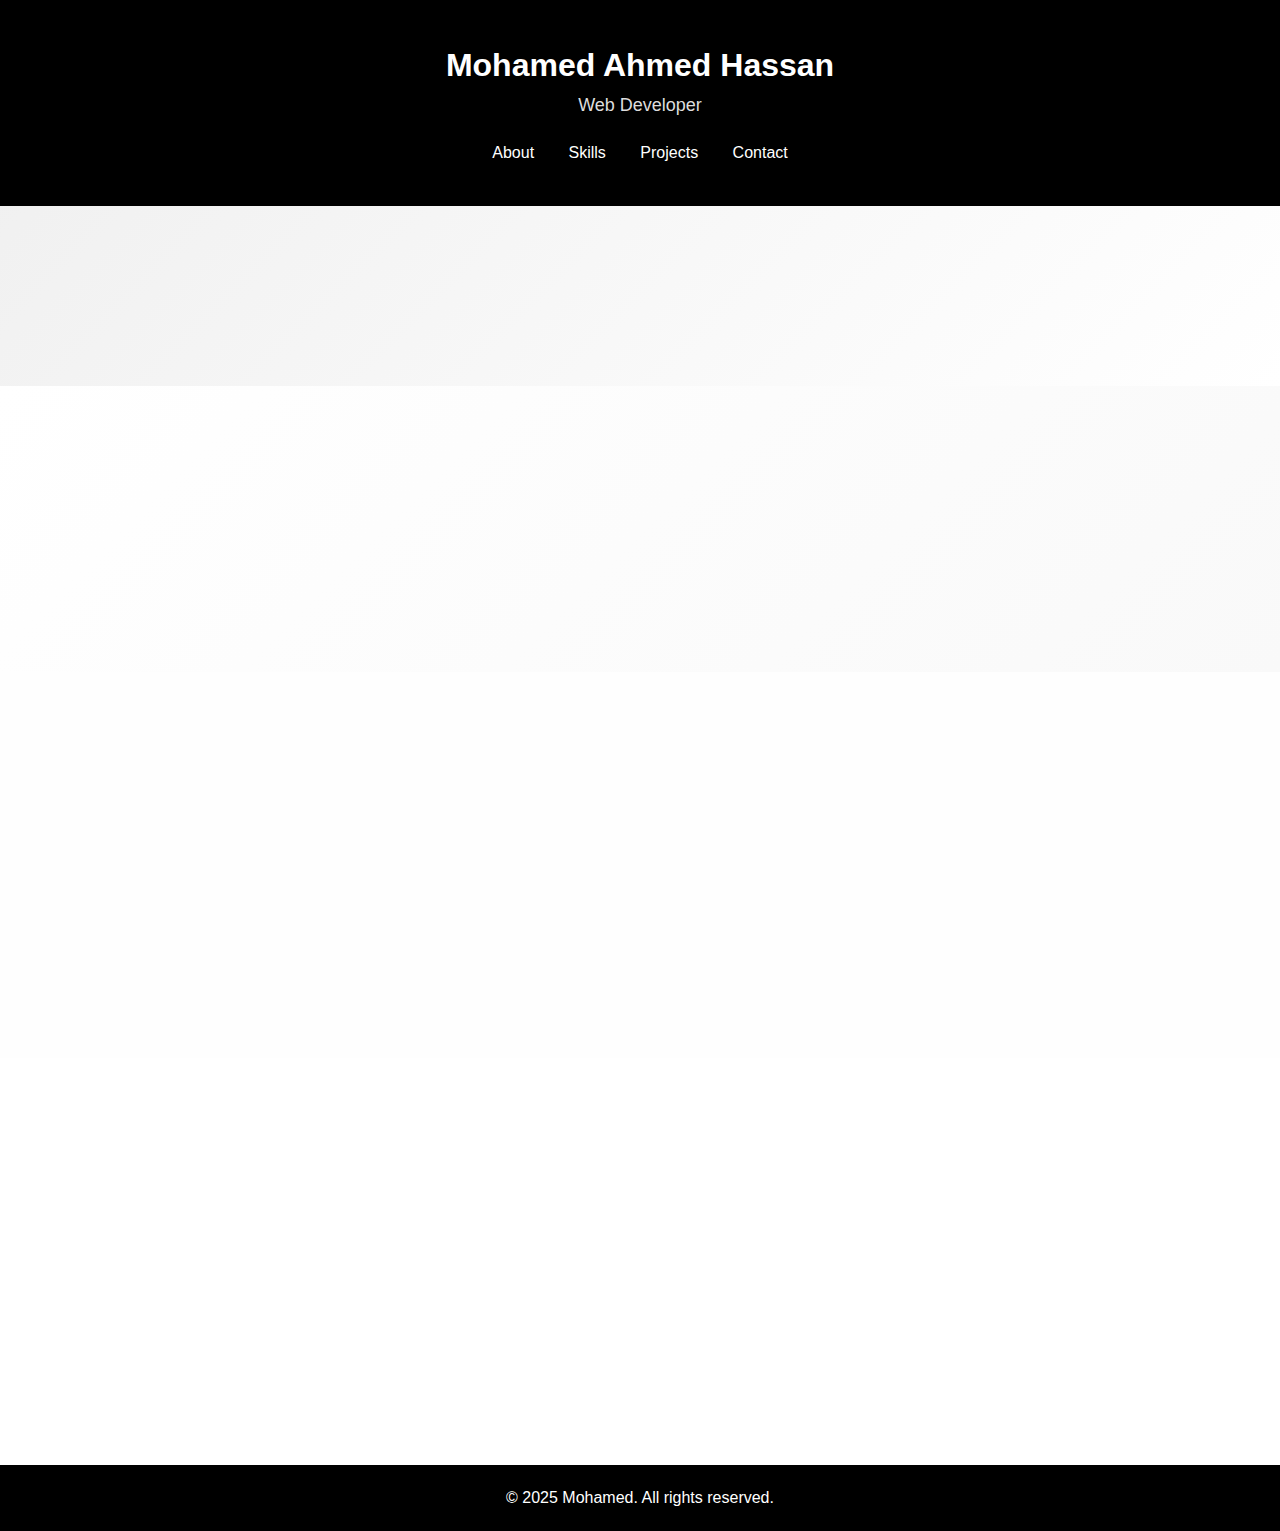
<file: 1/index.html>
<!DOCTYPE html>
<html lang="en" class="scroll-smooth">

<head>
    <meta charset="UTF-8">
    <meta name="viewport" content="width=device-width, initial-scale=1.0">
    <title>Portfolio</title>
    <link rel="stylesheet" href="style.css">
</head>

<body>
    <header>
        <div class="logo">
            <h1>Mohamed Ahmed Hassan</h1>
            <p>Web Developer</p>
        </div>
        <nav>
            <a href="#about">About</a>
            <a href="#skills">Skills</a>
            <a href="#projects">Projects</a>
            <a href="#contact">Contact</a>
        </nav>
    </header>

    <section id="about">
        <div class="container">
            <h2 class="fade-up">About Me</h2>
            <p class="fade-up">Hello! I'm Mohamed Ahmed</p>
        </div>
    </section>

    <section id="skills">
        <div class="container">
            <h2 class="fade-up">Skills</h2>
            <div class="skills">
                <div class="skill-item fade-up">HTML</div>
                <div class="skill-item fade-up">CSS</div>
                <div class="skill-item fade-up">JavaScript</div>
                <div class="skill-item fade-up">TypeScript</div>
                <div class="skill-item fade-up">Node.js</div>
            </div>
        </div>
    </section>

    <section id="projects">
        <div class="container">
            <h2 class="fade-up">Projects</h2>
            <div class="projects">
                <article class="project-card fade-up">
                    <h3>Portfolio Website</h3>
                    <p>A personal portfolio to showcase my skills and projects.</p>
                    <a href="#">View Project</a>
                </article>
                <article class="project-card fade-up">
                    <h3>E-commerce Website</h3>
                    <p>An online store with a modern design and seamless user experience.</p>
                    <a href="#">View Project</a>
                </article>
            </div>
        </div>
    </section>

    <section id="contact" class="fade-up">
        <div class="container">
            <h2>Contact Me</h2>
            <p class="intro-text">Feel free to reach out for collaborations or just a friendly chat.</p>
            <div class="contact-details">
                <p><strong>Email:</strong> mohamed.ahmed141@gmail.com</p>
                <p><strong>Phone:</strong> +123 456 7890</p>
                <ul class="socials">
                    <li><a href="https://www.linkedin.com/in/m-ahmed22/">Linkedin</a></li>
                    <li class="separator">|</li>
                    <li><a href="https://github.com/m-devo">GitHub</a></li>
                    <li class="separator">|</li>
                    <li><a href="#">Twitter</a></li>
                </ul>
            </div>
        </div>
    </section>

    <footer>
        <p>&copy; 2025 Mohamed. All rights reserved.</p>
    </footer>

</html>
</file>
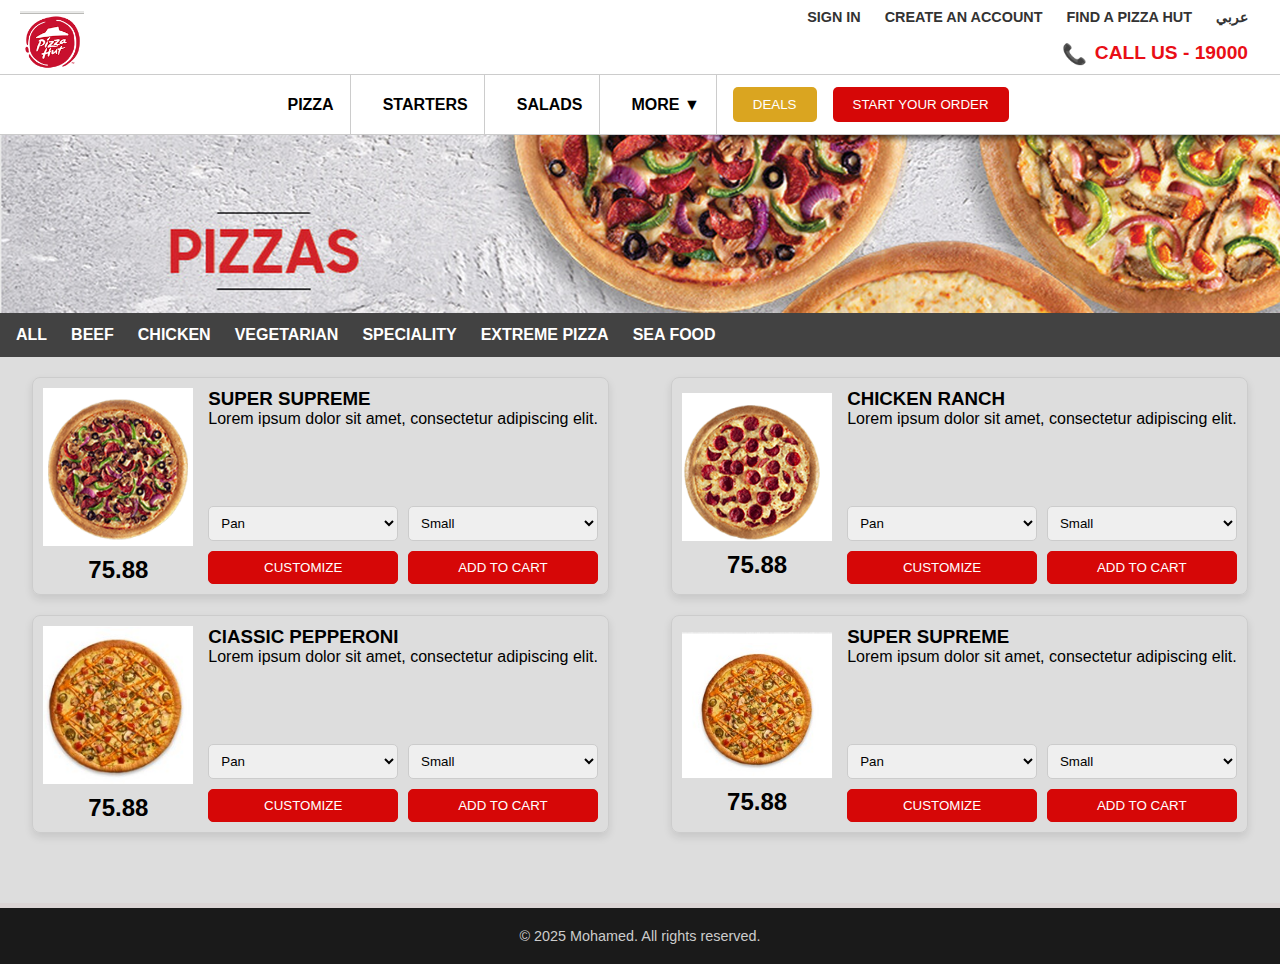
<file: 2/index.html>
<html lang="en">

<head>
    <meta charset="UTF-8" />
    <meta name="viewport" content="width=device-width, initial-scale=1.0" />
    <title>Pizza Hub</title>
    <link rel="shortcut icon" href="./Lab/favicon.ico" type="image/x-icon" />
    <link rel="stylesheet" href="style.css" />
</head>

<body>
    <header class="main-header">
        <a href="#" class="logo">
            <img src="./Lab/2.png" alt="Pizza Hut Logo" />
        </a>

        <div class="top-bar">
            <ul>
                <li><a href="#signin">SIGN IN</a></li>
                <li><a href="#createanaccount">CREATE AN ACCOUNT</a></li>
                <li><a href="#findapizzahut">FIND A PIZZA HUT</a></li>
                <li class="language"><a href="#language">عربي</a></li>
            </ul>
        </div>

        <div class="call-bar">
            <span class="phone-icon">📞</span>
            <span><a href="#callus">CALL US - 19000</a></span>
        </div>
    </header>

    <main class="main-bar">
        <div class="start-bar">
            <button type="button" class="border-left">PIZZA</button>
            <button type="button" class="border-left">STARTERS</button>
            <button type="button" class="border-left">SALADS</button>

            <div class="dropdown">
                <button type="button" class="more-btn">MORE ▼</button>
                <ul class="dropdown-list">
                    <li><a href="#">Water</a></li>
                    <li><a href="#">V-Seven</a></li>
                </ul>
            </div>

            <button type="button" class="deals">DEALS</button>
            <button type="button" class="start-your-order">START YOUR ORDER</button>
        </div>

        <div class="main-img">
            <img src="./Lab/pizzas_4k_aspect.png" alt="Pizza varieties">
        </div>

        <div class="category">
            <nav class="category-bar">
                <ul>
                    <li><a href="#">ALL</a></li>
                    <li><a href="#">BEEF</a></li>
                    <li><a href="#">CHICKEN</a></li>
                    <li><a href="#">VEGETARIAN</a></li>
                    <li><a href="#">SPECIALITY</a></li>
                    <li><a href="#">EXTREME PIZZA</a></li>
                    <li><a href="#">SEA FOOD</a></li>
                </ul>
            </nav>
        </div>
    </main>

    <div class="pizzas-container">

        <div class="pizza-card">

            <div class="left-col">
                <div class="pizza-img">
                    <img src="./Lab/4.png" alt="" />
                </div>
                <div><strong>75.88</strong></div>
            </div>

            <div class="card-content">
                <div class="title-content">
                    <h3>SUPER SUPREME</h3>
                    <p>Lorem ipsum dolor sit amet, consectetur adipiscing elit.</p>
                </div>
                <div class="sizes-types">
                    <div class="select-row">
                        <select name="sheet-types" id="pizza-pan-sheet">
                            <option value="pan">Pan</option>
                            <option value="perforated">Perforated</option>
                        </select>
                        <select name="pizza-sizes" id="pizza-size">
                            <option value="small">Small</option>
                            <option value="medium">Medium</option>
                            <option value="large">Large</option>
                        </select>
                    </div>
                    <div class="buttons-row">
                        <button class="customize-btn">CUSTOMIZE</button>
                        <button class="add-to-cart-btn">ADD TO CART</button>
                    </div>
                </div>
            </div>
        </div>

        <div class="pizza-card">

            <div class="left-col">
                <div class="pizza-img">
                    <img src="./Lab/5.png" alt="" />
                </div>
                <div><strong>75.88</strong></div>
            </div>

            <div class="card-content">
                <div class="title-content">
                    <h3>CHICKEN RANCH</h3>
                    <p>Lorem ipsum dolor sit amet, consectetur adipiscing elit.</p>
                </div>
                <div class="sizes-types">
                    <div class="select-row">
                        <select name="sheet-types" id="pizza-pan-sheet">
                            <option value="pan">Pan</option>
                            <option value="perforated">Perforated</option>
                        </select>
                        <select name="pizza-sizes" id="pizza-size">
                            <option value="small">Small</option>
                            <option value="medium">Medium</option>
                            <option value="large">Large</option>
                        </select>
                    </div>
                    <div class="buttons-row">
                        <button class="customize-btn">CUSTOMIZE</button>
                        <button class="add-to-cart-btn">ADD TO CART</button>
                    </div>
                </div>
            </div>
        </div>

        <div class="pizza-card">

            <div class="left-col">
                <div class="pizza-img">
                    <img src="./Lab/6.png" alt="" />
                </div>
                <div><strong>75.88</strong></div>
            </div>

            <div class="card-content">
                <div class="title-content">
                    <h3>ClASSIC PEPPERONI</h3>
                    <p>Lorem ipsum dolor sit amet, consectetur adipiscing elit.</p>
                </div>
                <div class="sizes-types">
                    <div class="select-row">
                        <select name="sheet-types" id="pizza-pan-sheet">
                            <option value="pan">Pan</option>
                            <option value="perforated">Perforated</option>
                        </select>
                        <select name="pizza-sizes" id="pizza-size">
                            <option value="small">Small</option>
                            <option value="medium">Medium</option>
                            <option value="large">Large</option>
                        </select>
                    </div>
                    <div class="buttons-row">
                        <button class="customize-btn">CUSTOMIZE</button>
                        <button class="add-to-cart-btn">ADD TO CART</button>
                    </div>
                </div>
            </div>
        </div>

        <div class="pizza-card">

            <div class="left-col">
                <div class="pizza-img">
                    <img src="./Lab/7.png" alt="" />
                </div>
                <div><strong>75.88</strong></div>
            </div>

            <div class="card-content">
                <div class="title-content">
                    <h3>SUPER SUPREME</h3>
                    <p>Lorem ipsum dolor sit amet, consectetur adipiscing elit.</p>
                </div>
                <div class="sizes-types">
                    <div class="select-row">
                        <select name="sheet-types" id="pizza-pan-sheet">
                            <option value="pan">Pan</option>
                            <option value="perforated">Perforated</option>
                        </select>
                        <select name="pizza-sizes" id="pizza-size">
                            <option value="small">Small</option>
                            <option value="medium">Medium</option>
                            <option value="large">Large</option>
                        </select>
                    </div>
                    <div class="buttons-row">
                        <button class="customize-btn">CUSTOMIZE</button>
                        <button class="add-to-cart-btn">ADD TO CART</button>
                    </div>
                </div>
            </div>
        </div>

    </div>
    <footer>
        <p>&copy; 2025 Mohamed. All rights reserved.</p>
    </footer>
</body>

</html>
</file>
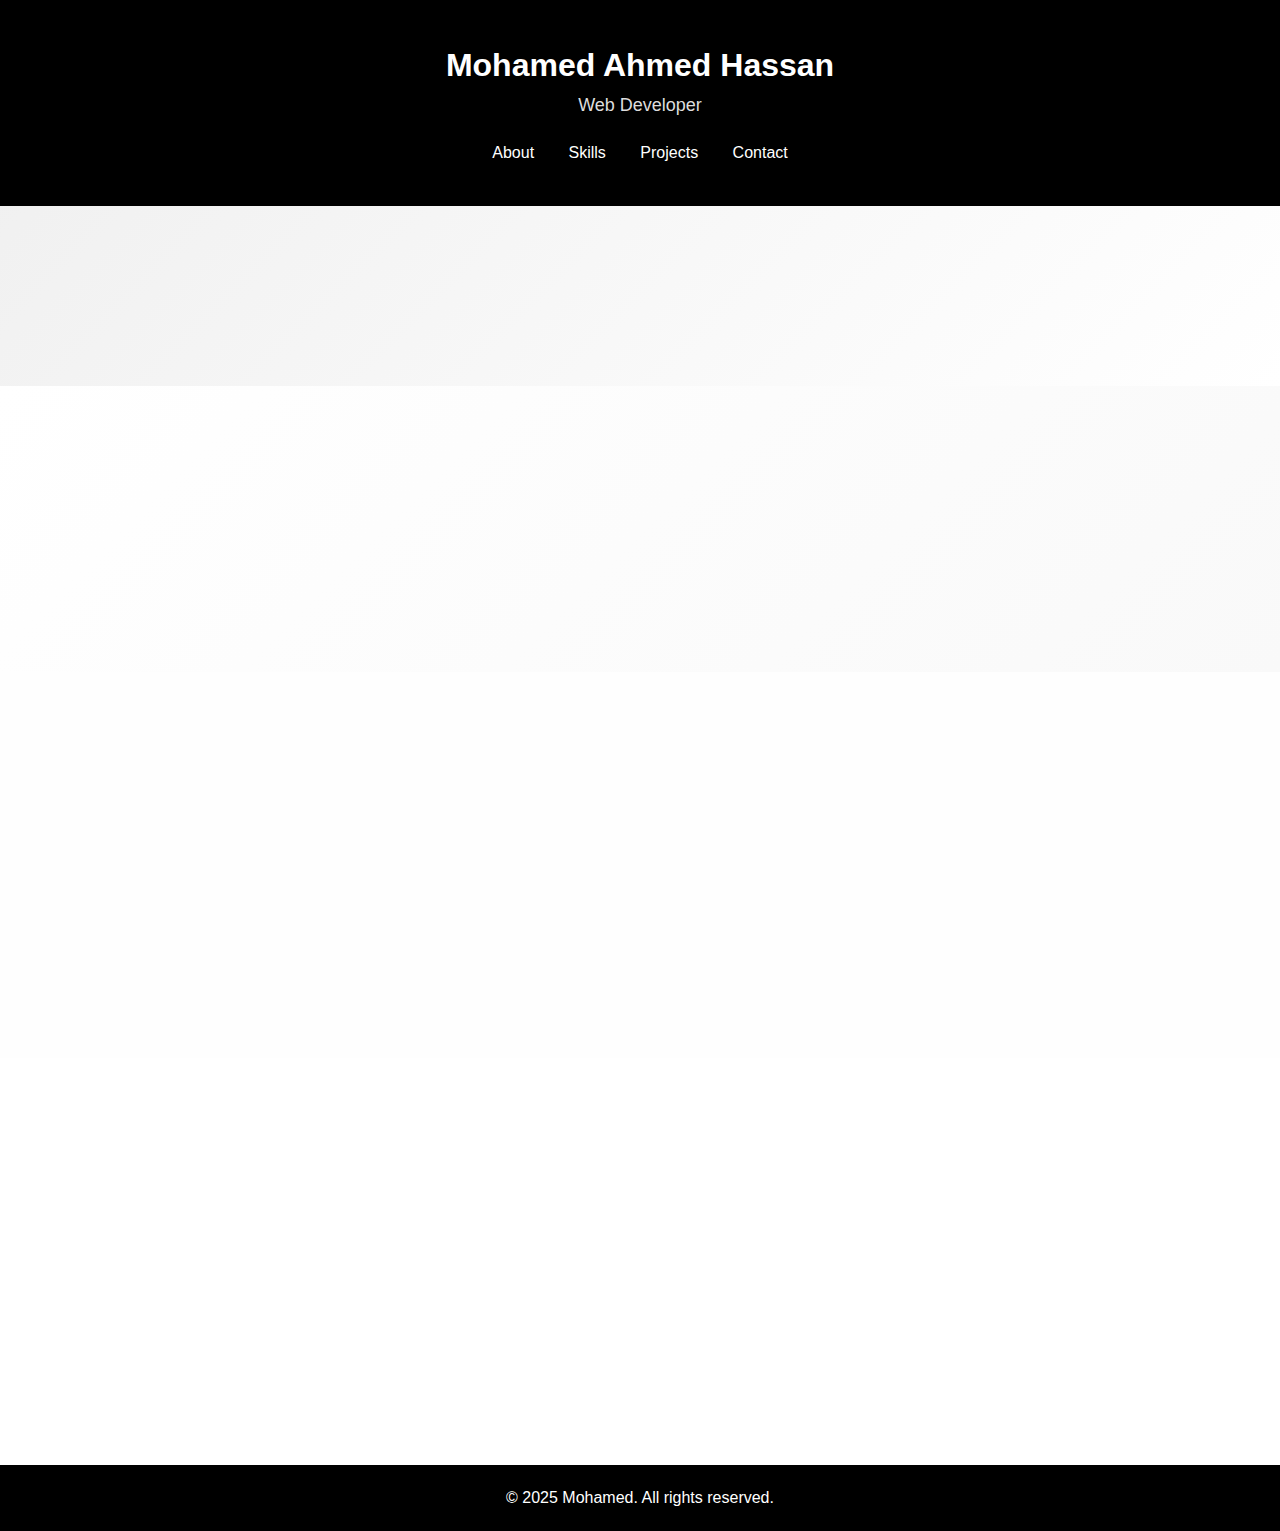
<file: D1/index.html>
<!DOCTYPE html>
<html lang="en" class="scroll-smooth">

<head>
    <meta charset="UTF-8">
    <meta name="viewport" content="width=device-width, initial-scale=1.0">
    <title>Portfolio</title>
    <link rel="stylesheet" href="style.css">
</head>

<body>
    <header>
        <div class="logo">
            <h1>Mohamed Ahmed Hassan</h1>
            <p>Web Developer</p>
        </div>
        <nav>
            <a href="#about">About</a>
            <a href="#skills">Skills</a>
            <a href="#projects">Projects</a>
            <a href="#contact">Contact</a>
        </nav>
    </header>

    <section id="about">
        <div class="container">
            <h2 class="fade-up">About Me</h2>
            <p class="fade-up">Hello! I'm Mohamed Ahmed</p>
        </div>
    </section>

    <section id="skills">
        <div class="container">
            <h2 class="fade-up">Skills</h2>
            <div class="skills">
                <div class="skill-item fade-up">HTML</div>
                <div class="skill-item fade-up">CSS</div>
                <div class="skill-item fade-up">JavaScript</div>
                <div class="skill-item fade-up">TypeScript</div>
                <div class="skill-item fade-up">Node.js</div>
            </div>
        </div>
    </section>

    <section id="projects">
        <div class="container">
            <h2 class="fade-up">Projects</h2>
            <div class="projects">
                <article class="project-card fade-up">
                    <h3>Portfolio Website</h3>
                    <p>A personal portfolio to showcase my skills and projects.</p>
                    <a href="#">View Project</a>
                </article>
                <article class="project-card fade-up">
                    <h3>E-commerce Website</h3>
                    <p>An online store with a modern design and seamless user experience.</p>
                    <a href="#">View Project</a>
                </article>
            </div>
        </div>
    </section>

    <section id="contact" class="fade-up">
        <div class="container">
            <h2>Contact Me</h2>
            <p class="intro-text">Feel free to reach out for collaborations or just a friendly chat.</p>
            <div class="contact-details">
                <p><strong>Email:</strong> mohamed@gmail.com</p>
                <p><strong>Phone:</strong> +123 456 7890</p>
                <ul class="socials">
                    <li><a href="https://www.linkedin.com/in/m-ahmed22/">Linkedin</a></li>
                    <li class="separator">|</li>
                    <li><a href="https://github.com/m-devo">GitHub</a></li>
                    <li class="separator">|</li>
                    <li><a href="#">Twitter</a></li>
                </ul>
            </div>
        </div>
    </section>

    <footer>
        <p>&copy; 2025 Mohamed. All rights reserved.</p>
    </footer>

</html>
</file>
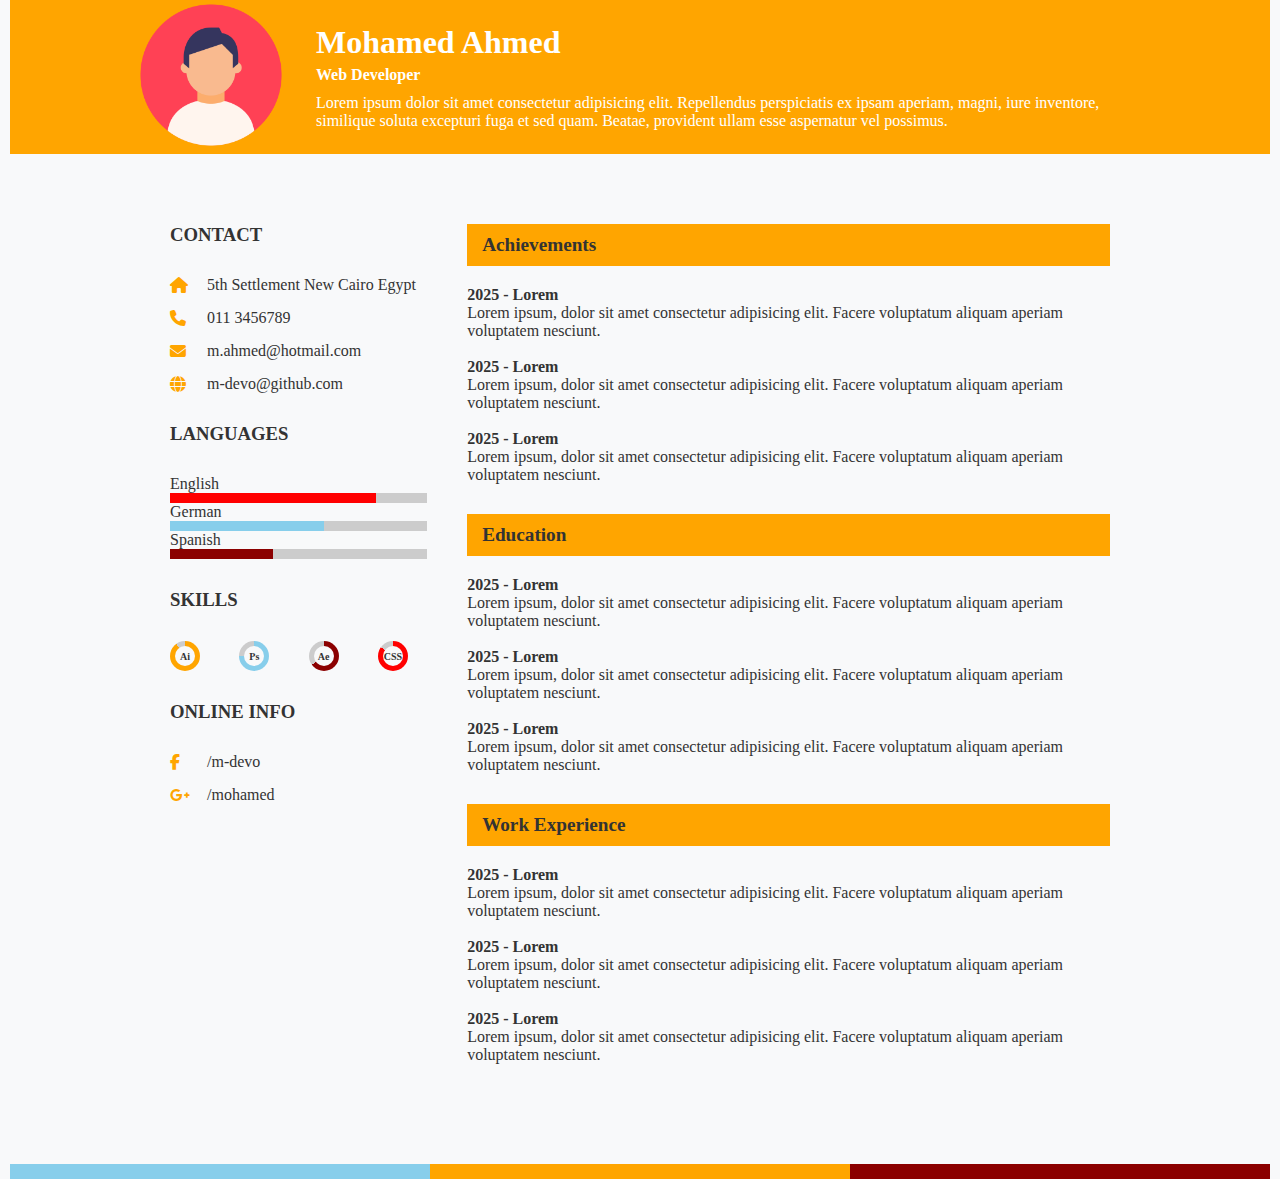
<file: D3/index.html>
<!DOCTYPE html>
<html lang="en">

<head>
    <meta charset="UTF-8">
    <meta name="viewport" content="width=device-width, initial-scale=1.0">
    <title>Task 1- Portolio</title>
    <link rel="stylesheet" href="./style.css">
    <link rel="stylesheet" href="https://cdnjs.cloudflare.com/ajax/libs/font-awesome/6.5.2/css/all.min.css">
</head>

<body>
    <header class="header">
        <section class="header-section">
            <div class="logo">
                <img src="./assets/Profile-Icon-SVG-09856789.png" alt="Person">
            </div>
            <div class="info">
                <h1>Mohamed Ahmed</h1>
                <p>Web Developer</p>
                <div>
                    Lorem ipsum dolor sit amet consectetur
                    adipisicing elit. Repellendus perspiciatis ex ipsam aperiam, magni, iure inventore, similique soluta
                    excepturi fuga et sed quam. Beatae, provident ullam esse aspernatur vel possimus.
                </div>
            </div>
        </section>
    </header>
    <main class="main-grid">
        <aside class="left-column">
            <section class="contact">
                <h3>Contact</h3>
                <ul>
                    <li><i class="fas fa-home"></i> 5th Settlement New Cairo Egypt</li>
                    <li><i class="fas fa-phone"></i> 011 3456789</li>
                    <li><i class="fas fa-envelope"></i> m.ahmed@hotmail.com</li>
                    <li><i class="fas fa-globe"></i> m-devo@github.com</li>
                </ul>
            </section>
            <section class="languages">
                <h3>Languages</h3>
                <div class="language-item">
                    <p>English</p>
                    <div class="progress-bar">
                        <div class="progress first"></div>
                    </div>
                </div>
                <div class="language-item">
                    <p>German</p>
                    <div class="progress-bar">
                        <div class="progress second"></div>
                    </div>
                </div>
                <div class="language-item">
                    <p>Spanish</p>
                    <div class="progress-bar">
                        <div class="progress third"></div>
                    </div>
                </div>
            </section>
            <section class="skills">
                <h3>Skills</h3>
                <div class="skills-container">
                    <div class="skill-circle"><span>Ai</span></div>
                    <div class="skill-circle"><span>Ps</span></div>
                    <div class="skill-circle"><span>Ae</span></div>
                    <div class="skill-circle"><span>CSS</span></div>
                </div>
            </section>
            <section class="online-info">
                <h3>Online Info</h3>
                <ul>
                    <li><i class="fab fa-facebook-f"></i> /m-devo</li>
                    <li><i class="fab fa-google-plus-g"></i> /mohamed</li>
                </ul>
            </section>
        </aside>

        <div class="right-column">
            <section class="achievements">
                <h2>Achievements</h2>
                <div class="main-info">
                    <h4>2025 - Lorem</h4>
                    <p>Lorem ipsum, dolor sit amet consectetur
                        adipisicing elit. Facere voluptatum aliquam
                        aperiam voluptatem nesciunt.</p>
                    <br>
                    <h4>2025 - Lorem</h4>
                    <p>Lorem ipsum, dolor sit amet consectetur
                        adipisicing elit. Facere voluptatum aliquam
                        aperiam voluptatem nesciunt.</p>
                    <br>
                    <h4>2025 - Lorem</h4>
                    <p>Lorem ipsum, dolor sit amet consectetur
                        adipisicing elit. Facere voluptatum aliquam
                        aperiam voluptatem nesciunt.</p>
                </div>
            </section>
            <section class="education">
                <h2>Education</h2>
                <div class="main-info">
                    <h4>2025 - Lorem</h4>
                    <p>Lorem ipsum, dolor sit amet consectetur
                        adipisicing elit. Facere voluptatum aliquam
                        aperiam voluptatem nesciunt.</p>
                    <br>
                    <h4>2025 - Lorem</h4>
                    <p>Lorem ipsum, dolor sit amet consectetur
                        adipisicing elit. Facere voluptatum aliquam
                        aperiam voluptatem nesciunt.</p>
                    <br>
                    <h4>2025 - Lorem</h4>

                    <p>Lorem ipsum, dolor sit amet consectetur
                        adipisicing elit. Facere voluptatum aliquam
                        aperiam voluptatem nesciunt.</p>
                </div>
            </section>
            <section class="work-experience">
                <h2>Work Experience</h2>
                <div class="main-info">
                    <h4>2025 - Lorem</h4>
                    <p>Lorem ipsum, dolor sit amet consectetur
                        adipisicing elit. Facere voluptatum aliquam
                        aperiam voluptatem nesciunt.</p>
                    <br>
                    <h4>2025 - Lorem</h4>
                    <p>Lorem ipsum, dolor sit amet consectetur
                        adipisicing elit. Facere voluptatum aliquam
                        aperiam voluptatem nesciunt.</p>
                    <br>
                    <h4>2025 - Lorem</h4>

                    <p>Lorem ipsum, dolor sit amet consectetur
                        adipisicing elit. Facere voluptatum aliquam
                        aperiam voluptatem nesciunt.</p>
                </div>
            </section>
        </div>
    </main>

    <footer class="footer-bar">
        <div class="footer-color-1"></div>
        <div class="footer-color-2"></div>
        <div class="footer-color-3"></div>
    </footer>
</body>

</html>
</file>
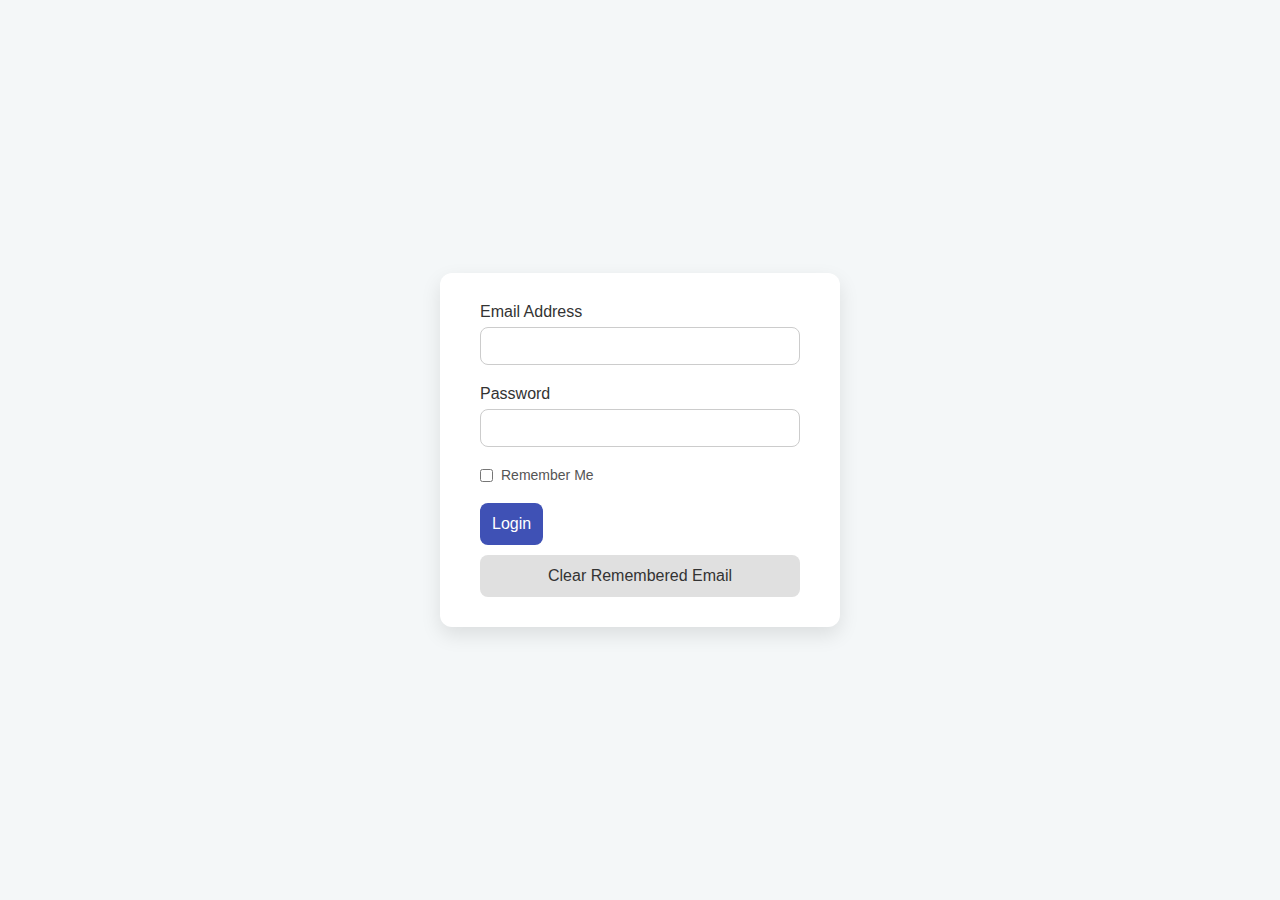
<file: D3/Task2/index.html>
<!DOCTYPE html>
<html lang="en">
<head>
    <meta charset="UTF-8">
    <meta name="viewport" content="width=device-width, initial-scale=1.0">
    <title>Login with Remember Me</title>
    <link rel="stylesheet" href="style.css">
    </style>
</head>
<body>

    <div class="container">
        <p id="welcomeMessage" class="hidden"></p>

        <form id="loginForm" novalidate>
            <div class="form-group">
                <label for="email">Email Address</label>
                <input type="email" id="email" name="email" required>
            </div>

            <div class="form-group">
                <label for="password">Password</label>
                <input type="password" id="password" name="password" required>
            </div>

            <div class="remember-me-group">
                <input type="checkbox" id="rememberMe" name="rememberMe">
                <label for="rememberMe">Remember Me</label>
            </div>

            <button type="submit" id="loginButton">Login</button>
        </form>

        <button id="clearButton">Clear Remembered Email</button>
    </div>
<script src="script.js"></script>
</body>
</html>
</file>
<file: 1/style.css>
* {
    margin: 0;
    padding: 0;
    box-sizing: border-box;
}

body {
    font-family: Helvetica, sans-serif;
    background: #fff;
    color: #333;
    line-height: 1.6;
    scroll-behavior: smooth;
    padding-top: 140px;
}

header {
    width: 100%;
    padding: 40px 0;
    text-align: center;
    background-color: #000;
    color: #fff;
    position: fixed;
    top: 0;
    left: 0;
    z-index: 10;
}

header .logo h1 {
    font-size: 32px;
    font-weight: 700;
    color: #fff;
}

header .logo p {
    font-size: 18px;
    color: #ddd;
    margin-bottom: 20px;
}

header nav a {
    color: #fff;
    text-decoration: none;
    margin: 0 15px;
    font-weight: 500;
    font-size: 16px;
    position: relative;
    transition: all 0.3s ease;
}

header nav a:hover {
    color: #00bfff;
}

header nav a::after {
    content: "";
    width: 0;
    height: 2px;
    background: #00bfff;
    position: absolute;
    bottom: -5px;
    left: 0;
    transition: width 0.3s;
}

header nav a:hover::after {
    width: 100%;
}

.container {
    max-width: 900px;
    margin: 0 auto;
    padding: 0 20px;
}

section {
    width: 100%;
    padding: 60px 0;
}

h2 {
    font-size: 36px;
    font-weight: 700;
    text-align: center;
    margin-bottom: 40px;
}

#about {
    background: linear-gradient(135deg, #f0f0f0, #fff);
}

#about p {
    text-align: center;
    max-width: 700px;
    margin: 0 auto;
    font-size: 18px;
    color: #555;
}

#skills {
    background: linear-gradient(135deg, #fff, #f9f9f9);
}

.skills {
    display: flex;
    flex-wrap: wrap;
    justify-content: center;
    gap: 20px;
    text-align: center;
}

.skill-item {
    flex-basis: 120px;
    flex-grow: 1;
    background: #f8f9fa;
    padding: 20px;
    border-radius: 8px;
    border: 1px solid #eee;
    font-weight: 600;
    box-shadow: 0 8px 20px rgba(0, 0, 0, 0.1);
    transition: transform 0.3s, box-shadow 0.3s;
}

.skill-item:hover {
    transform: translateY(-5px);
    box-shadow: 0 12px 25px rgba(0, 0, 0, 0.15);
}

#projects {
    background: #fefefe;
}

.projects {
    display: flex;
    flex-direction: column;
    gap: 30px;
}
@media (min-width: 768px) {
    .projects {
        flex-direction: row;
    }
    .project-card {
        flex: 1;
    }
}

.project-card {
    border: 1px solid #eee;
    border-radius: 8px;
    padding: 30px;
    box-shadow: 0 8px 20px rgba(0, 0, 0, 0.1);
    transition: transform 0.3s, box-shadow 0.3s;
}

.project-card:hover {
    transform: translateY(-5px);
    box-shadow: 0 12px 25px rgba(0, 0, 0, 0.15);
}

#contact {
    text-align: center;
}

#contact .intro-text {
    color: #555;
    margin-bottom: 20px;
}

.socials {
    list-style: none;
    display: flex;
    justify-content: center;
    gap: 5px;
    padding: 0;
    margin: 0;
}

.socials a {
    display: inline-block;
    padding: 10px 20px;
    border-radius: 30px;
    font-size: 16px;
    color: #333;
    text-decoration: none;
    background: linear-gradient(135deg, #f0f0f0, #fafafa);
    box-shadow: 0 4px 10px rgba(0, 0, 0, 0.1);
    transition: all 0.4s ease;
    position: relative;
    overflow: hidden;
}

.socials a:hover {
    transform: translateY(-5px) scale(1.05);
    color: #fff;
    background: linear-gradient(135deg, #00bfff, #1e90ff);
    box-shadow: 0 8px 20px rgba(6, 36, 206, 0.4);
}

.fade-up {
    opacity: 0;
    transform: translateY(20px);
    animation: fadeUp 0.6s forwards;
}

@keyframes fadeUp {
    0% {
        opacity: 0;
        transform: translateY(20px);
    }

    100% {
        opacity: 1;
        transform: translateY(0);
    }
}

#about h2 {
    animation-delay: 0.1s;
}

#about p {
    animation-delay: 0.3s;
}

.skill-item:nth-child(1) {
    animation-delay: 0.1s;
}

.skill-item:nth-child(2) {
    animation-delay: 0.2s;
}

.skill-item:nth-child(3) {
    animation-delay: 0.3s;
}

.skill-item:nth-child(4) {
    animation-delay: 0.4s;
}

.skill-item:nth-child(5) {
    animation-delay: 0.5s;
}


.project-card:nth-child(1) {
    animation-delay: 0.2s;
}

.project-card:nth-child(2) {
    animation-delay: 0.4s;
}

#contact.fade-up {
    animation-delay: 0.2s;
}

footer {
    text-align: center;
    padding: 20px 0;
    margin-top: 40px;
    background: #000;
    color: #fff;
}
</file>
<file: 2/style.css>
* {
    margin: 0;
    padding: 0;
    box-sizing: border-box;
}

body {
    font-family: "Cairo", sans-serif;
    background-color: #ddd;
}

html {
    font-size: 16px;
}

.main-header {
    background-color: white;
    border-bottom: 1px solid #ccc;
}

.top-bar {
    display: flex;
    justify-content: flex-end;
    padding: 0.5rem 2rem;
}

.top-bar ul {
    list-style-type: none;
    display: flex;
    gap: 1.5rem;
}

.top-bar a {
    text-decoration: none;
    color: #333;
    font-weight: 600;
    font-size: 0.9rem;
}

.top-bar a:hover {
    color: #e90e16;
}

.call-bar {
    display: flex;
    justify-content: flex-end;
    padding: 0.5rem 2rem;
    font-weight: 700;
    font-size: 1.2rem;
}

.call-bar .phone-icon {
    margin-right: 0.5rem;
    font-size: 1.25rem;
}

.call-bar a {
    text-decoration: none;
    color: #e90e16;
}

.call-bar a:hover {
    color: #333;
}

.logo {
    position: absolute;
    top: 0.7rem;
    left: 1.25rem;
}

.logo img {
    height: 3.75rem;
}


.main-bar {
    position: relative;
}

.start-bar {
    display: flex;
    justify-content: center;
    align-items: center;
    background: #fff;
    gap: 1rem;
    padding: 0 1.5rem;
    border-bottom: 1px solid #ccc;
    height:3.75rem;
}

.start-bar .border-left, .start-bar .more-btn {
    background: none;
    border: none;
    font-weight: 600;
    font-size: 1rem;
    cursor: pointer;
    padding: 1.25rem 1rem;
    height:100%
}

.start-bar .border-left, .dropdown .more-btn {
    border-right: 1px solid #ccc;
}

.start-bar .border-left:hover, .start-bar .more-btn:hover {
    color: #e90e16;
}


.dropdown {
    position: relative;
}

.dropdown-list {
    display: none;
    position: absolute;
    background-color: #f9f9f9;
    width:6.25rem;
    box-shadow: 0px 8px 16px 0px rgba(0,0,0,0.2);
    z-index: 1;
    list-style: none;
    padding: 0;
}

.dropdown-list li a {
    color: black;
    padding: 0.75rem  1rem;
    text-decoration: none;
    display: block;
    text-align: left;
}

.dropdown-list li a:hover {
    background-color: #f1f1f1;
}

.dropdown:hover .dropdown-list {
    display: block;
}

.deals {
    background-color: goldenrod;
    width:auto;
    color: white;
    padding: 0.625rem 1.25rem;
    border: none;
    border-radius: 5px;
    cursor: pointer;
    transition: all 0.5s ease-in-out;
}

.start-your-order {
    background-color: #d60707;
    color: white;
    padding: 10px 20px;
    border: none;
    border-radius: 5px;
    cursor: pointer;
    transition: all 0.5s ease-in-out;
}

.deals:hover,
.start-your-order:hover {
    transform: scale(1.5);
    box-shadow: 0px -8px 16px 0px rgba(0, 0, 0, 0.6);
}

.main-img img {
    width: 100%;
    height: auto;
    display: block;
}

.category-bar {
    background: rgba(0, 0, 0, 0.7);
    text-align: center;
}

.category-bar ul {
    list-style: none;
    display: flex;
    justify-content: start;
    gap: 1.5rem;
    padding: 0.8rem 1rem;
}

.category-bar a {
    text-decoration: none;
    color: white;
    font-weight: 600;
    font-size: 1rem;
    position: relative;
}

.category-bar a:hover {
    color: #e90e16;
} 

.category-bar a::after {
    content: "";
    width: 0;
    height: 2px;
    background: #ac0c57;
    position: absolute;
    bottom: -5px;
    left: 0;
    transition: width 0.3s;
}

.category-bar ul a:hover::after {
    width:100%
}

.pizzas-container {
    display: flex;
    flex-wrap: wrap;
    gap: 20px 50px;
    justify-content: space-evenly;
    align-items: stretch;
    padding: 20px;
}

.pizza-card {
    display: flex;
    flex-direction: row;
    border: 1px solid #ccc;
    border-radius: 8px;
    padding: 10px;
    box-shadow: 0 4px 8px rgba(0, 0, 0, 0.1);
}

.left-col {
    display: flex;
    flex-direction: column;
    align-items: center;
    justify-content: center;
    padding-right: 15px;
}

.pizza-img {
    margin-bottom: 10px;
}

.pizza-img img {
    display: block;
    max-width: 150px;
    height: auto;
}

.left-col strong {
    color: #000000;
    font-size: 1.5rem;
    margin-top: 5px;
}

.pizza-card .card-content {
    display: flex;
    flex-direction: column;
    flex-grow: 1;
    width: 100%;
    padding: 0;
}

.pizza-card .title-content {
    display: flex;
    flex-direction: column;
    text-align: left;
    margin-bottom: 15px;
}

.pizza-card .sizes-types {
    display: flex;
    flex-direction: column;
    gap: 10px;
    margin-top: auto;
}

.sizes-types .select-row {
    display: flex;
    gap: 10px;
    flex-wrap: wrap;
    justify-content: center;
}

.sizes-types .buttons-row {
    display: flex;
    gap: 10px;
    flex-wrap: wrap;
    justify-content: center;
}

.sizes-types select,
.sizes-types button {
    flex-grow: 1;
    flex-basis: 0;
    padding: 8px;
    border-radius: 5px;
    border: 1px solid #ccc;
    cursor: pointer;
}

.sizes-types button {
    background-color: #d60707;
    color: white;
    border-color: #d60707;
}

.customize-btn:hover, .add-to-cart-btn:hover{
    transform: scale(1.1);     
    box-shadow: 0px -8px 16px 0px rgba(0, 0, 0, 0.6);
    transition: all 0.3s ease-in-out;
}

footer {
    text-align: center;
    padding: 20px 0;
    margin-top: 50px;
    background: #1a1a1a; 
    color: #fff;
    font-size: 0.9rem; 
    border-top: 5px solid #dbd5d5; 
    transition: background 0.4s ease; 
}

footer p {
    margin: 0;
    color: #ccc;
    font-weight: 300;
}

footer:hover {
    background: #000;
}

/* For Small Screens*/
@media (max-width: 768px) {
    .main-header {
        flex-direction: column;
        align-items: center;
    }

    .logo {
        justify-content: center;
    }

    .top-bar {
        justify-content: center;
    }

    .top-bar ul {
        flex-direction: column;
        align-items: center;
        gap: 0.5rem;
    }

    .call-bar {
        justify-content: center;
        font-size: 1rem;
    }

    .start-bar {
        flex-direction: column;
        height: auto;
    }

    .start-bar .border-left, .start-bar .more-btn { 
    border:none;
    }

    .category-bar ul {
        flex-direction: column;
        gap: 0.5rem;
    }

    .start-bar button, .dropdown {
        justify-content: center;
    }

}
</file>
<file: D1/style.css>
* {
    margin: 0;
    padding: 0;
    box-sizing: border-box;
}

body {
    font-family: Helvetica, sans-serif;
    background: #fff;
    color: #333;
    line-height: 1.6;
    scroll-behavior: smooth;
    padding-top: 140px;
}

header {
    width: 100%;
    padding: 40px 0;
    text-align: center;
    background-color: #000;
    color: #fff;
    position: fixed;
    top: 0;
    left: 0;
    z-index: 10;
}

header .logo h1 {
    font-size: 32px;
    font-weight: 700;
    color: #fff;
}

header .logo p {
    font-size: 18px;
    color: #ddd;
    margin-bottom: 20px;
}

header nav a {
    color: #fff;
    text-decoration: none;
    margin: 0 15px;
    font-weight: 500;
    font-size: 16px;
    position: relative;
    transition: all 0.3s ease;
}

header nav a:hover {
    color: #00bfff;
}

header nav a::after {
    content: "";
    width: 0;
    height: 2px;
    background: #00bfff;
    position: absolute;
    bottom: -5px;
    left: 0;
    transition: width 0.3s;
}

header nav a:hover::after {
    width: 100%;
}

.container {
    max-width: 900px;
    margin: 0 auto;
    padding: 0 20px;
}

section {
    width: 100%;
    padding: 60px 0;
}

h2 {
    font-size: 36px;
    font-weight: 700;
    text-align: center;
    margin-bottom: 40px;
}

#about {
    background: linear-gradient(135deg, #f0f0f0, #fff);
}

#about p {
    text-align: center;
    max-width: 700px;
    margin: 0 auto;
    font-size: 18px;
    color: #555;
}

#skills {
    background: linear-gradient(135deg, #fff, #f9f9f9);
}

.skills {
    display: flex;
    flex-wrap: wrap;
    justify-content: center;
    gap: 20px;
    text-align: center;
}

.skill-item {
    flex-basis: 120px;
    flex-grow: 1;
    background: #f8f9fa;
    padding: 20px;
    border-radius: 8px;
    border: 1px solid #eee;
    font-weight: 600;
    box-shadow: 0 8px 20px rgba(0, 0, 0, 0.1);
    transition: transform 0.3s, box-shadow 0.3s;
}

.skill-item:hover {
    transform: translateY(-5px);
    box-shadow: 0 12px 25px rgba(0, 0, 0, 0.15);
}

#projects {
    background: #fefefe;
}

.projects {
    display: flex;
    flex-direction: column;
    gap: 30px;
}
@media (min-width: 768px) {
    .projects {
        flex-direction: row;
    }
    .project-card {
        flex: 1;
    }
}

.project-card {
    border: 1px solid #eee;
    border-radius: 8px;
    padding: 30px;
    box-shadow: 0 8px 20px rgba(0, 0, 0, 0.1);
    transition: transform 0.3s, box-shadow 0.3s;
}

.project-card:hover {
    transform: translateY(-5px);
    box-shadow: 0 12px 25px rgba(0, 0, 0, 0.15);
}

#contact {
    text-align: center;
}

#contact .intro-text {
    color: #555;
    margin-bottom: 20px;
}

.socials {
    list-style: none;
    display: flex;
    justify-content: center;
    gap: 5px;
    padding: 0;
    margin: 0;
}

.socials a {
    display: inline-block;
    padding: 10px 20px;
    border-radius: 30px;
    font-size: 16px;
    color: #333;
    text-decoration: none;
    background: linear-gradient(135deg, #f0f0f0, #fafafa);
    box-shadow: 0 4px 10px rgba(0, 0, 0, 0.1);
    transition: all 0.4s ease;
    position: relative;
    overflow: hidden;
}

.socials a:hover {
    transform: translateY(-5px) scale(1.05);
    color: #fff;
    background: linear-gradient(135deg, #00bfff, #1e90ff);
    box-shadow: 0 8px 20px rgba(6, 36, 206, 0.4);
}

.fade-up {
    opacity: 0;
    transform: translateY(20px);
    animation: fadeUp 0.6s forwards;
}

@keyframes fadeUp {
    0% {
        opacity: 0;
        transform: translateY(20px);
    }

    100% {
        opacity: 1;
        transform: translateY(0);
    }
}

#about h2 {
    animation-delay: 0.1s;
}

#about p {
    animation-delay: 0.3s;
}

.skill-item:nth-child(1) {
    animation-delay: 0.1s;
}

.skill-item:nth-child(2) {
    animation-delay: 0.2s;
}

.skill-item:nth-child(3) {
    animation-delay: 0.3s;
}

.skill-item:nth-child(4) {
    animation-delay: 0.4s;
}

.skill-item:nth-child(5) {
    animation-delay: 0.5s;
}


.project-card:nth-child(1) {
    animation-delay: 0.2s;
}

.project-card:nth-child(2) {
    animation-delay: 0.4s;
}

#contact.fade-up {
    animation-delay: 0.2s;
}

footer {
    text-align: center;
    padding: 20px 0;
    margin-top: 40px;
    background: #000;
    color: #fff;
}
</file>
<file: D3/style.css>
/* -------- Universal -------- */
* {
    margin: 0;
    padding: 0;
    box-sizing: border-box;
}

:root {
    --primary-color: #ffa500;
    --secondary-color: #87ceeb;
    --red-color: #ff0000;
    --tertiary-color: #8b0000;
    --text-color-light: #333;
    --background-color-light: #f8f9fa;
    --text-color-dark: #fff;
    --background-color-dark: #2c3e50;
    --border-color: #ccc;

    --main-font: "Amiri", serif;
}

body {
    font-family: var(--main-font);
    color: var(--text-color-light);
    background-color: var(--background-color-light);
}


/* -------- Header -------- */
.header {
    margin: 0 10px 0 10px;
    background-color: var(--primary-color);
    color: var(--text-color-light);
}

.header-section {
    display: grid;
    grid-template-columns: auto 1fr;
    gap: 20px;
    align-items: center;
    text-size-adjust: 10px;

    width: 80%;
    max-width: 1200px;
    margin: 0 auto;
}


.logo img {
    max-width: 150px;
    height: auto;
    border-radius: 50%;
}

.info {
    margin: 20px 10px;
    color: var(--text-color-dark);
}

.info h1 {
    margin-bottom: 5px;

}

.info p {
    margin-bottom: 10px;
    font-weight: 700;
}

/* --- Main --- */
.main-grid {
    display: grid;
    grid-template-columns: 1fr 2.5fr;
    gap: 40px;
    width: 80%;
    max-width: 1000px;
    margin: 40px auto;
    background-color: var(--background-color-light);
    padding: 30px;
}

.left-column h3 {
    padding-bottom: 10px;
    margin-bottom: 20px;
    text-transform: uppercase;
}

.right-column h2 {
    background-color: var(--primary-color);
    color: var(--text-color-light);
    padding: 10px 15px;
    margin-bottom: 20px;
    font-size: 1.2rem;
}

.left-column section {
    margin-bottom: 30px;
}

.achievements,
.education,
.work-experience {
    margin-bottom: 30px;
}

.contact ul,
.online-info ul {
    list-style: none;
}

.contact li,
.online-info li {
    display: grid;
    grid-template-columns: 0.5fr 5fr;
    align-items: center;
    gap: 15px;
    margin-bottom: 15px;
}

.contact i,
.online-info i {
    color: var(--primary-color);
    width: 20px;
}

.progress-bar {
    background-color: var(--border-color);
    height: 10px;
}

.progress {
    height: 100%;
}

.progress.first {
    width: 80%;
    background-color: var(--red-color);
}

.progress.second {
    width: 60%;
    background-color: var(--secondary-color);
}

.progress.third {
    width: 40%;
    background-color: var(--tertiary-color);
}

.progress.first {
    width: 80%;
}

.progress.second {
    width: 60%;
}

.progress.third {
    width: 40%;
}

.progress.first {
    background-color: var(--red-color);
}

.progress.second {
    background-color: var(--secondary-color);
}

.progress.third {
    background-color: var(--tertiary-color);

}

.skills-container {
    display: grid;
    grid-template-columns: 1fr 1fr 1fr 1fr;
    gap: 20px;
    flex-wrap: wrap;
    justify-content: center;
}

.skill-circle {
    width: 30px;
    height: 30px;
    border-radius: 50%;
    display: grid;
    place-items: center;
    position: relative;
    font-weight: bold;
    font-size: 10px;
    color: var(--text-color-light);
}

.skill-circle::before {
    content: '';
    position: absolute;
    width: 20px;
    height: 20px;
    background: var(--background-color-light);
    border-radius: 50%;
    z-index: 1;
}

.skill-circle span {
    position: relative;
    z-index: 2;
}

.skill-circle:nth-child(1) {
    background: conic-gradient(var(--primary-color) 90%, var(--border-color) 0);
}

.skill-circle:nth-child(2) {
    background: conic-gradient(var(--secondary-color) 75%, var(--border-color) 0);
}

.skill-circle:nth-child(3) {
    background: conic-gradient(var(--tertiary-color) 65%, var(--border-color) 0);
}

.skill-circle:nth-child(4) {
    background: conic-gradient(var(--red-color) 85%, var(--border-color) 0);
}

/* -------- Footer -------- */

.footer-bar {
    display: grid;
    grid-template-columns: 1fr 1fr 1fr;
    height: 15px;
    margin: 0 10px 0 10px;
}

.footer-color-1 {
    background-color: var(--secondary-color);
}

.footer-color-2 {
    background-color: var(--primary-color);
}

.footer-color-3 {
    background-color: var(--tertiary-color);
}

/* -------- Responsive -------- */

@media (max-width: 800px) {

    .header-section {
        grid-template-columns: 1fr;
        justify-items: center;
        text-align: center;
        gap: 20px;
    }

    .main-grid {
        grid-template-columns: 1fr;
        width: 95%;
        padding: 20px;
    }

    .info h1 {
        font-size: 1.8rem;
    }
}
</file>
<file: D3/Task2/style.css>
/* Reset some defaults */
* {
    margin: 0;
    padding: 0;
    box-sizing: border-box;
    font-family: 'Segoe UI', Tahoma, Geneva, Verdana, sans-serif;
}

body {
    background: #f4f7f8;
    display: flex;
    justify-content: center;
    align-items: center;
    height: 100vh;
}

.container {
    background: #fff;
    padding: 30px 40px;
    border-radius: 12px;
    box-shadow: 0 8px 20px rgba(0, 0, 0, 0.1);
    width: 100%;
    max-width: 400px;
    display: flex;
    flex-direction: column;
    align-items: stretch;
}

#welcomeMessage {
    color: #2e7d32;
    text-align: center;
    font-weight: bold;
    margin-bottom: 15px;
}

.form-group {
    margin-bottom: 20px;
    display: flex;
    flex-direction: column;
}

.form-group label {
    margin-bottom: 6px;
    font-weight: 500;
    color: #333;
}

input[type="email"],
input[type="password"] {
    padding: 10px 12px;
    border: 1px solid #ccc;
    border-radius: 8px;
    font-size: 14px;
    transition: all 0.3s;
}

input[type="email"]:focus,
input[type="password"]:focus {
    border-color: #3f51b5;
    outline: none;
    box-shadow: 0 0 5px rgba(63, 81, 181, 0.3);
}

.remember-me-group {
    display: flex;
    align-items: center;
    gap: 8px;
    margin-bottom: 20px;
    font-size: 14px;
    color: #555;
}

button {
    padding: 12px;
    border: none;
    border-radius: 8px;
    font-size: 16px;
    font-weight: 500;
    cursor: pointer;
    transition: all 0.3s;
}

#loginButton {
    background: #3f51b5;
    color: #fff;
    margin-bottom: 10px;
}

#loginButton:hover {
    background: #303f9f;
}

#clearButton {
    background: #e0e0e0;
    color: #333;
}

#clearButton:hover {
    background: #bdbdbd;
}

.hidden {
    display: none;
}
</file>
